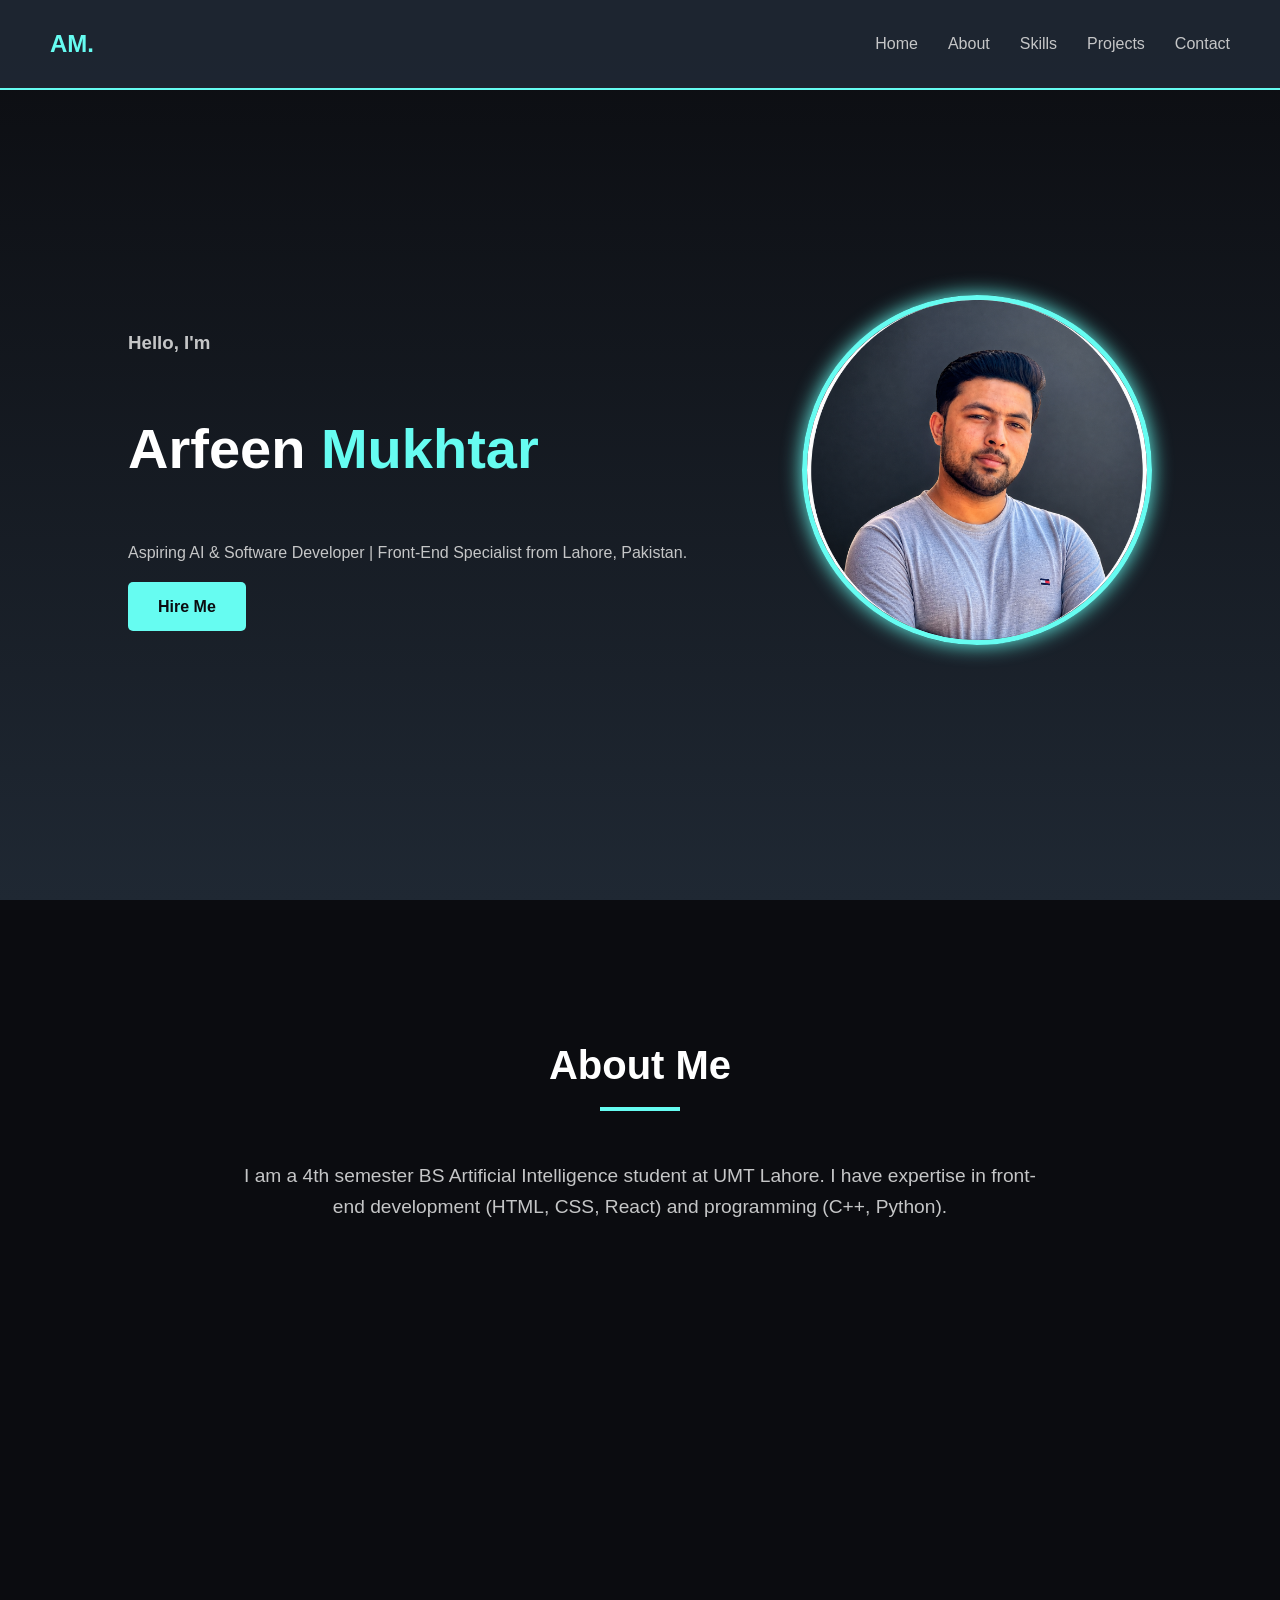
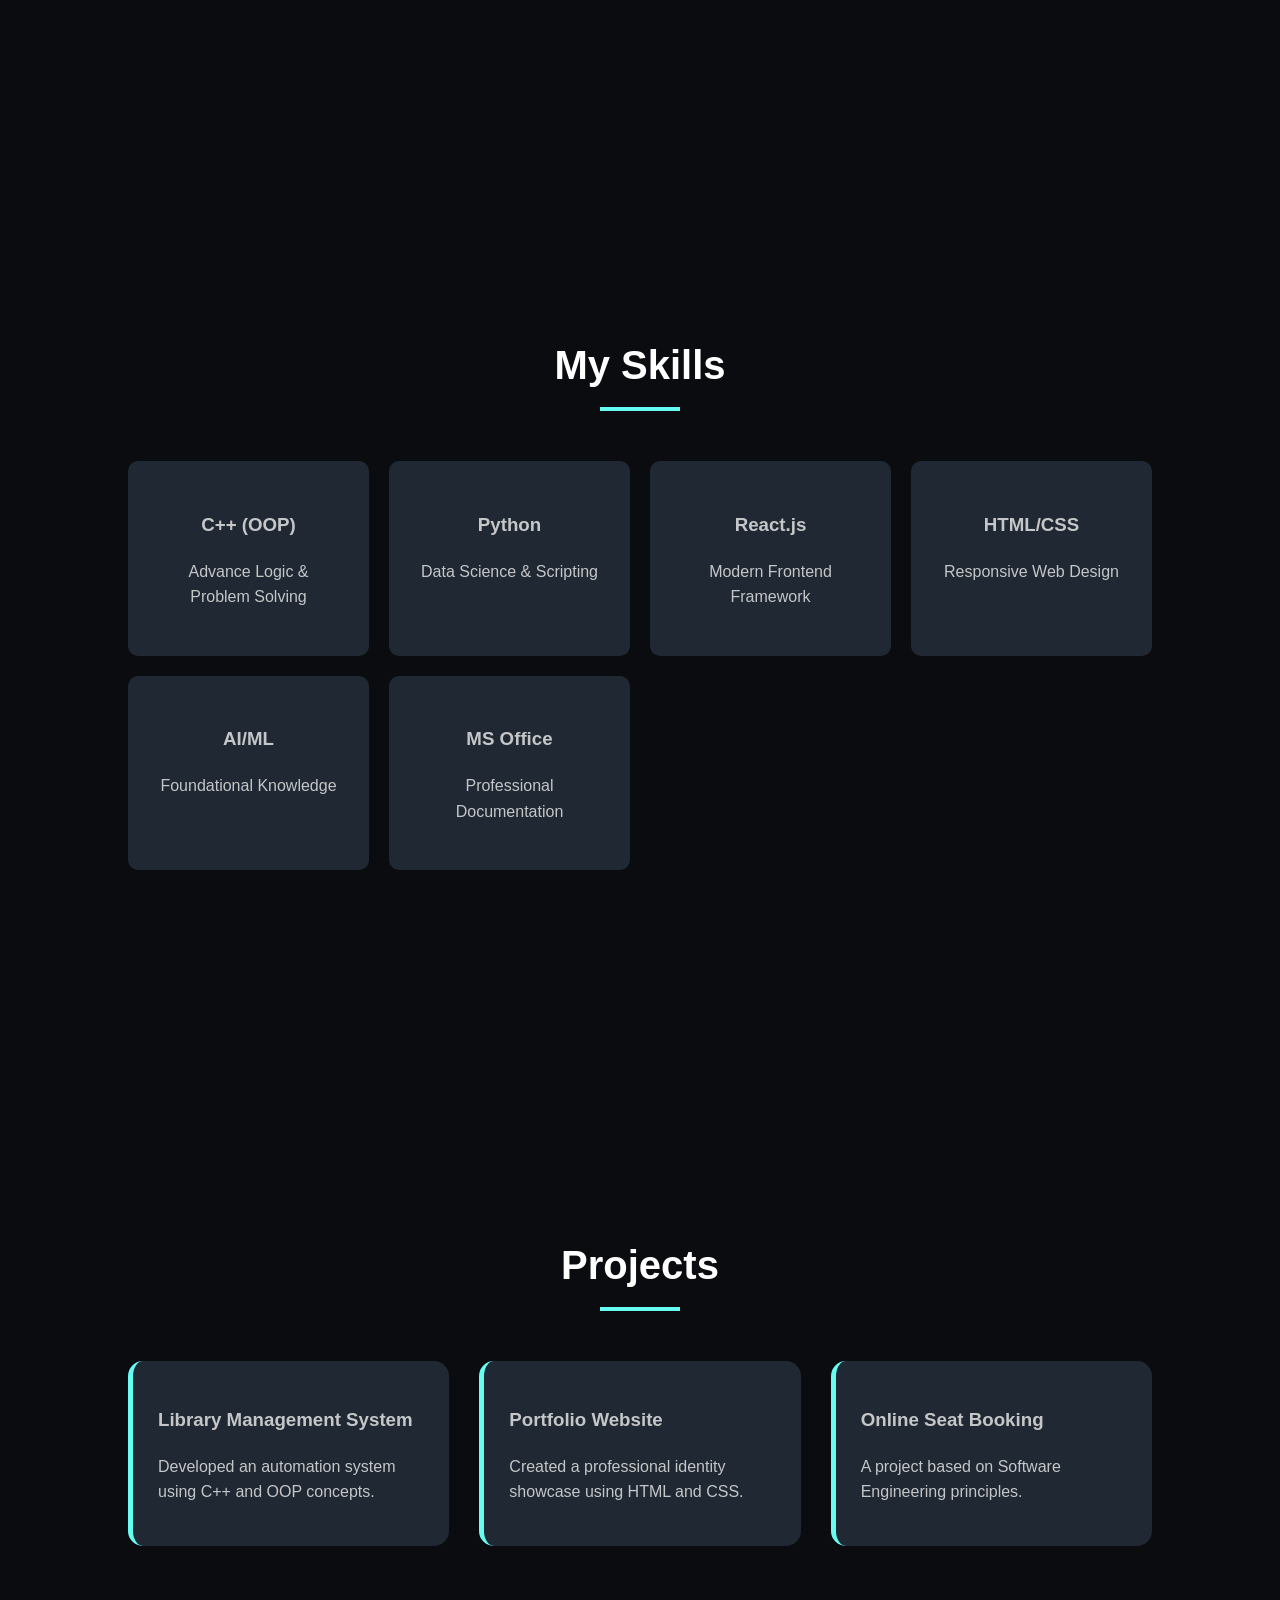
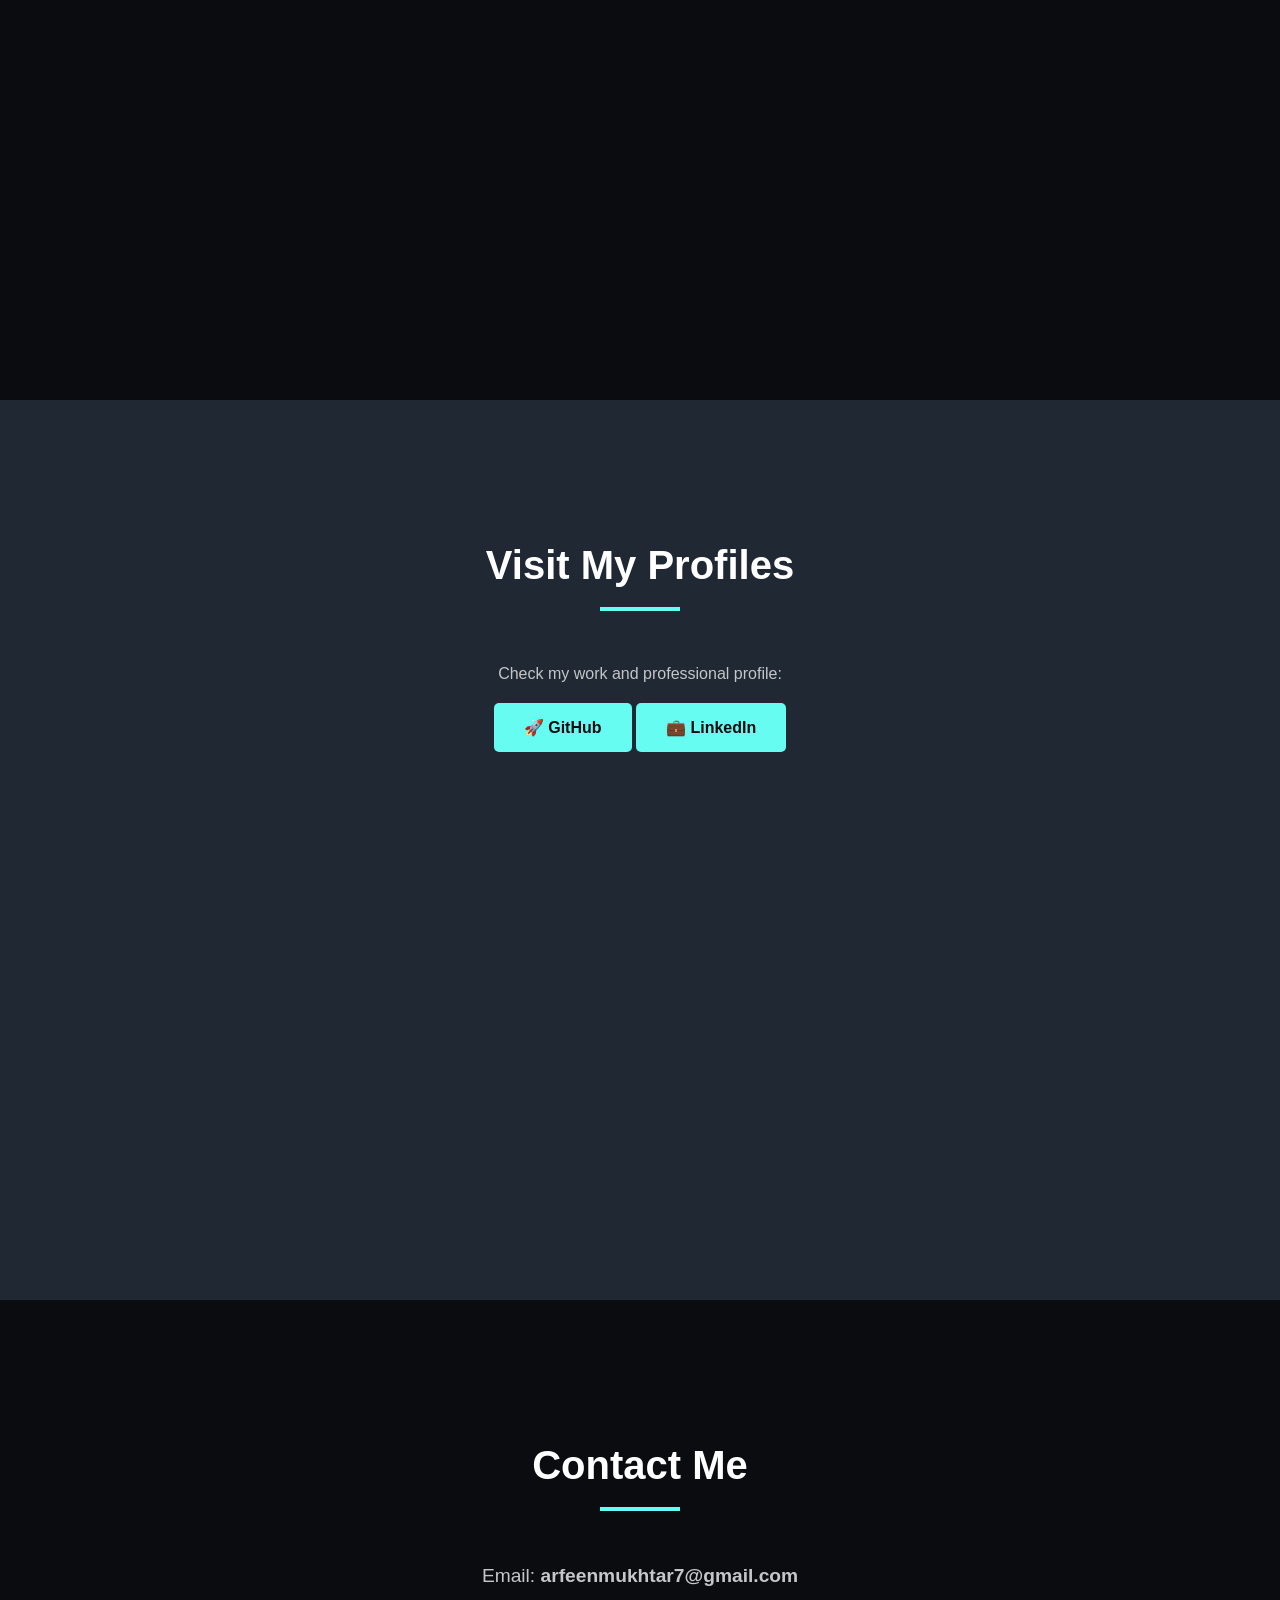
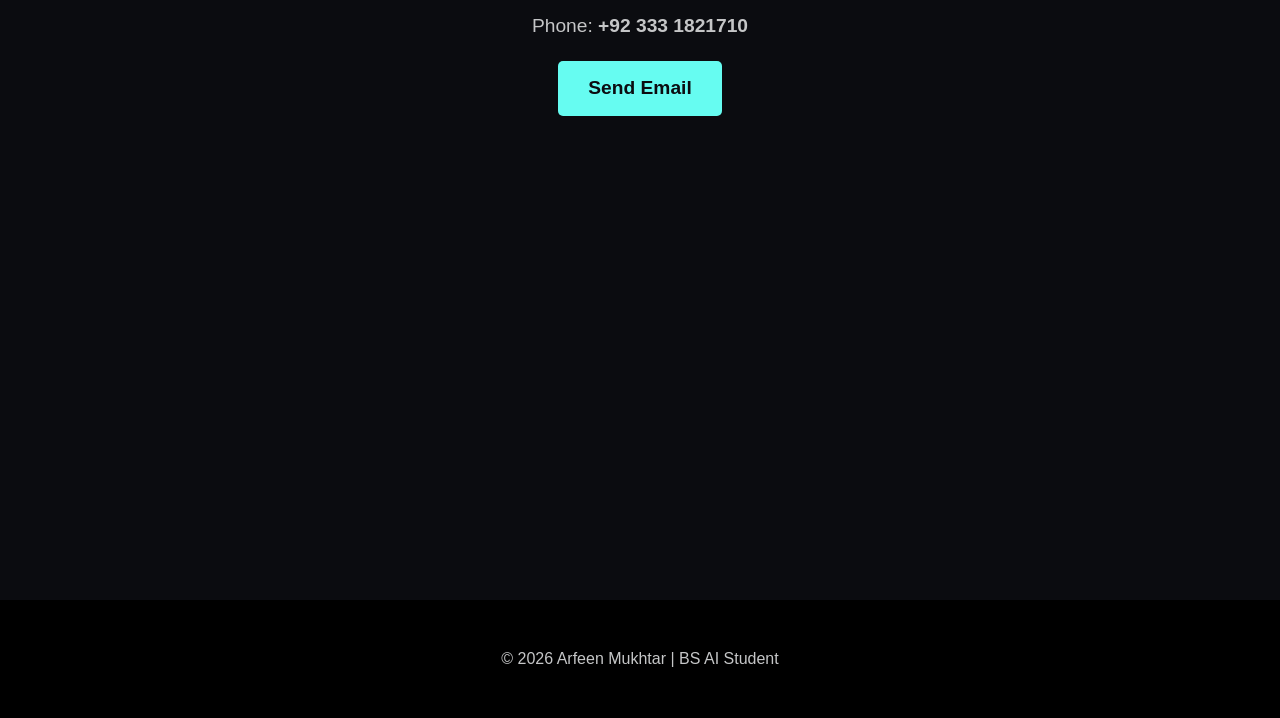
<file: index.html>
<!DOCTYPE html>
<html lang="en">
<head>
    <meta charset="UTF-8">
    <meta name="viewport" content="width=device-width, initial-scale=1.0">
    
    <meta name="google-site-verification" content="UDLlxtrveg5alv-TRHx8Ard8yTPufLzjbp55NylkKQg" />
    <title>Arfeen Mukhtar | Portfolio</title>

    <!-- CSS File Link -->
    <link rel="stylesheet" href="style.css">
</head>

<body>

    <nav>
        <a href="#home" class="logo">AM.</a>
        <ul class="nav-links">
            <li><a href="#home">Home</a></li>
            <li><a href="#about">About</a></li>
            <li><a href="#skills">Skills</a></li>
            <li><a href="#projects">Projects</a></li>
            <li><a href="#contact">Contact</a></li>
        </ul>
    </nav>

    <!-- Home -->
    <section id="home">
        <div class="home-content">
            <h3>Hello, I'm</h3>
            <h1>Arfeen <span>Mukhtar</span></h1>
            <p>Aspiring AI & Software Developer | Front-End Specialist from Lahore, Pakistan.</p>
            <a href="#contact" class="btn">Hire Me</a>
        </div>

        <div class="profile-container">
            <img src="ppic2.png" alt="Arfeen Mukhtar">
        </div>
    </section>

    <!-- About -->
    <section id="about">
        <h2 class="section-title">About Me</h2>
        <div style="max-width:800px;margin:auto;text-align:center;">
            <p style="font-size:1.2rem;">
                I am a 4th semester BS Artificial Intelligence student at UMT Lahore.
                I have expertise in front-end development (HTML, CSS, React) and programming (C++, Python).
            </p>
        </div>
    </section>

    <!-- Skills -->
    <section id="skills">
        <h2 class="section-title">My Skills</h2>

        <div class="skills-grid">
            <div class="skill-card"><h3>C++ (OOP)</h3><p>Advance Logic & Problem Solving</p></div>
            <div class="skill-card"><h3>Python</h3><p>Data Science & Scripting</p></div>
            <div class="skill-card"><h3>React.js</h3><p>Modern Frontend Framework</p></div>
            <div class="skill-card"><h3>HTML/CSS</h3><p>Responsive Web Design</p></div>
            <div class="skill-card"><h3>AI/ML</h3><p>Foundational Knowledge</p></div>
            <div class="skill-card"><h3>MS Office</h3><p>Professional Documentation</p></div>
        </div>
    </section>

    <!-- Projects -->
    <section id="projects">
        <h2 class="section-title">Projects</h2>

        <div class="project-container">
            <div class="project-card">
                <h3>Library Management System</h3>
                <p>Developed an automation system using C++ and OOP concepts.</p>
            </div>

            <div class="project-card">
                <h3>Portfolio Website</h3>
                <p>Created a professional identity showcase using HTML and CSS.</p>
            </div>

            <div class="project-card">
                <h3>Online Seat Booking</h3>
                <p>A project based on Software Engineering principles.</p>
            </div>
        </div>
    </section>

    <!-- Social -->
    <section id="social">
        <h2 class="section-title">Visit My Profiles</h2>
        <p>Check my work and professional profile:</p>

        <a href="https://github.com/arfeenmukhtar7" target="_blank" class="btn">🚀 GitHub</a>
        <a href="https://linkedin.com/in/arfeen-mukhtar-850389397" target="_blank" class="btn">💼 LinkedIn</a>
    </section>

    <!-- Contact -->
    <section id="contact">
        <h2 class="section-title">Contact Me</h2>

        <div style="text-align:center;font-size:1.2rem;">
            <p>Email: <b>arfeenmukhtar7@gmail.com</b></p>
            <p>Phone: <b>+92 333 1821710</b></p>
            <a href="mailto:arfeenmukhtar7@gmail.com" class="btn">Send Email</a>
        </div>
    </section>

    <footer>
        <p>&copy; 2026 Arfeen Mukhtar | BS AI Student</p>
    </footer>

</body>
</html>
</file>
<file: style.css>
:root {
    --primary-bg: #0b0c10;
    --secondary-bg: #1f2833;
    --accent-color: #66fcf1;
    --dim-accent: #45a29e;
    --text-color: #c5c6c7;
    --white: #ffffff;
}

* {
    box-sizing: border-box;
    scroll-behavior: smooth;
}

body {
    margin: 0;
    font-family: 'Segoe UI', Arial, sans-serif;
    background: var(--primary-bg);
    color: var(--text-color);
    line-height: 1.6;
}

/* NAVBAR */
nav {
    position: fixed;
    top: 0;
    width: 100%;
    background: rgba(31,40,51,0.95);
    padding: 15px 50px;
    display: flex;
    justify-content: space-between;
    align-items: center;
    border-bottom: 2px solid var(--accent-color);
    z-index: 1000;
}

.logo {
    color: var(--accent-color);
    font-size: 1.5rem;
    font-weight: bold;
    text-decoration: none;
}

.nav-links {
    list-style: none;
    display: flex;
}

.nav-links li {
    margin-left: 30px;
}

.nav-links a {
    text-decoration: none;
    color: var(--text-color);
    transition: 0.3s;
}

.nav-links a:hover {
    color: var(--accent-color);
}

/* SECTIONS */
section {
    padding: 100px 10% 60px;
    min-height: 100vh;
}

/* HOME */
#home {
    display: flex;
    justify-content: space-between;
    align-items: center;
    background: linear-gradient(to bottom, var(--primary-bg), var(--secondary-bg));
}

.home-content h1 {
    font-size: 3.5rem;
    color: var(--white);
}

.home-content span {
    color: var(--accent-color);
}

/* PROFILE */
.profile-container {
    width: 350px;
    height: 350px;
    border-radius: 50%;
    overflow: hidden;
    border: 5px solid var(--accent-color);
    box-shadow: 0 0 20px var(--accent-color);
}

.profile-container img {
    width: 100%;
    height: 100%;
    object-fit: cover;
}

/* TITLE */
.section-title {
    text-align: center;
    font-size: 2.5rem;
    color: var(--white);
    margin-bottom: 50px;
}

.section-title::after {
    content: "";
    width: 80px;
    height: 4px;
    background: var(--accent-color);
    display: block;
    margin: 10px auto;
}

/* SKILLS */
.skills-grid {
    display: grid;
    grid-template-columns: repeat(auto-fit,minmax(200px,1fr));
    gap: 20px;
}

.skill-card {
    background: var(--secondary-bg);
    padding: 30px;
    text-align: center;
    border-radius: 10px;
    transition: 0.3s;
}

.skill-card:hover {
    transform: translateY(-10px);
    border-bottom: 3px solid var(--accent-color);
}

/* PROJECTS */
.project-container {
    display: grid;
    grid-template-columns: repeat(auto-fit,minmax(300px,1fr));
    gap: 30px;
}

.project-card {
    background: var(--secondary-bg);
    padding: 25px;
    border-left: 5px solid var(--accent-color);
    border-radius: 15px;
}

/* BUTTON */
.btn {
    display: inline-block;
    background: var(--accent-color);
    color: var(--primary-bg);
    padding: 12px 30px;
    border-radius: 5px;
    text-decoration: none;
    font-weight: bold;
    transition: 0.3s;
}

.btn:hover {
    background: var(--dim-accent);
}

/* SOCIAL */
#social {
    background: var(--secondary-bg);
    text-align: center;
}

/* FOOTER */
footer {
    background: black;
    text-align: center;
    padding: 30px;
}

/* RESPONSIVE */
@media (max-width: 768px) {

    #home {
        flex-direction: column-reverse;
        text-align: center;
    }

    .profile-container {
        width: 250px;
        height: 250px;
    }

    .nav-links {
        display: none;
    }
}
</file>
